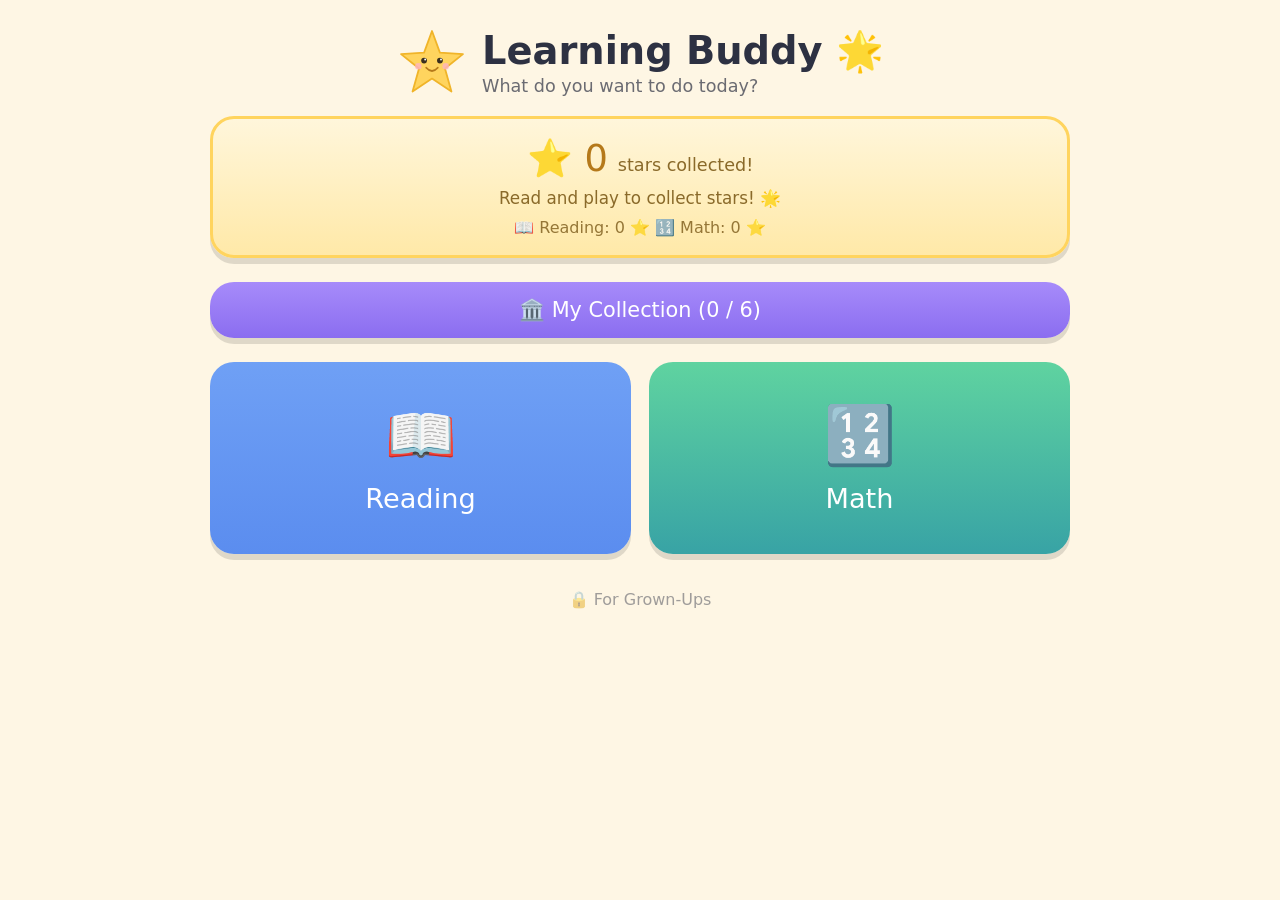
<file: index.html>
<!DOCTYPE html>
<html lang="en">
<head>
  <meta charset="UTF-8" />
  <meta name="viewport" content="width=device-width, initial-scale=1.0, maximum-scale=1.0, user-scalable=no" />
  <meta name="apple-mobile-web-app-capable" content="yes" />
  <meta name="apple-mobile-web-app-status-bar-style" content="default" />
  <meta name="apple-mobile-web-app-title" content="Learning Buddy" />
  <meta name="theme-color" content="#5b8def" />
  <title>Learning Buddy 🌟</title>

  <!-- Installable web app: manifest + home-screen icon -->
  <link rel="manifest" href="manifest.json" />
  <link rel="apple-touch-icon" href="apple-touch-icon.png" />
  <link rel="icon" type="image/png" href="icon-192.png" />

  <link rel="stylesheet" href="styles.css" />
</head>
<body>
  <div id="app">
    <!-- Screens are rendered here by app.js -->
  </div>

  <script src="data.js"></script>
  <script src="math-data.js"></script>
  <script src="app.js"></script>

  <!-- Register the service worker so the app works offline once installed -->
  <script>
    if ("serviceWorker" in navigator) {
      window.addEventListener("load", function () {
        navigator.serviceWorker.register("sw.js").catch(function () {
          /* offline support unavailable (e.g. opened via file://) — app still works */
        });
      });
    }
  </script>
</body>
</html>
</file>
<file: styles.css>
/* Reading Buddy — big, calm, kid-friendly styling */

:root {
  --bg:        #fef6e4;   /* warm cream */
  --card:      #ffffff;
  --ink:       #2d3142;   /* soft near-black */
  --primary:   #5b8def;   /* friendly blue */
  --primary-d: #3f6fd1;
  --green:     #57cc99;
  --green-d:   #38a3a5;
  --yellow:    #ffc94b;
  --pink:      #ff8fab;
  --purple:    #9b8cff;
  --shadow:    0 6px 0 rgba(0,0,0,0.12);
  --radius:    24px;
}

* { box-sizing: border-box; -webkit-tap-highlight-color: transparent; }

html, body {
  margin: 0;
  height: 100%;
  background: var(--bg);
  color: var(--ink);
  font-family: "Comic Sans MS", "Chalkboard SE", "Marker Felt", system-ui, sans-serif;
  -webkit-user-select: none;
  user-select: none;
  overscroll-behavior: none;
}

#app {
  max-width: 900px;
  margin: 0 auto;
  padding: 20px;
  min-height: 100%;
  display: flex;
  flex-direction: column;
}

/* ---------- Top bar ---------- */
.topbar {
  display: flex;
  align-items: center;
  gap: 12px;
  margin-bottom: 18px;
}
.topbar h1 { font-size: 1.6rem; margin: 0; flex: 1; text-align: center; }
.back-btn {
  border: none;
  background: var(--card);
  color: var(--ink);
  font: inherit;
  font-size: 1.2rem;
  padding: 10px 18px;
  border-radius: 999px;
  box-shadow: var(--shadow);
  cursor: pointer;
}
.back-btn:active { transform: translateY(3px); box-shadow: 0 3px 0 rgba(0,0,0,0.12); }
.spacer { width: 64px; }

/* ---------- Home menu ---------- */
.home-title {
  text-align: center;
  font-size: 2.4rem;
  margin: 10px 0 4px;
}
.home-sub { text-align: center; font-size: 1.1rem; opacity: .7; margin-bottom: 24px; }

/* ---------- Star jar (home accomplishments) ---------- */
.stars-banner {
  background: linear-gradient(180deg, #fff6db 0%, #ffe9a8 100%);
  border: 3px solid #ffd45e;
  border-radius: var(--radius);
  box-shadow: var(--shadow);
  padding: 18px 20px;
  margin-bottom: 24px;
  text-align: center;
}
.stars-head {
  display: flex;
  align-items: baseline;
  justify-content: center;
  gap: 10px;
  flex-wrap: wrap;
}
.stars-count { font-size: 2.3rem; color: #b5791a; }
.stars-label { font-size: 1.1rem; color: #8a6a2a; }
.stars-row {
  margin-top: 10px;
  font-size: 1.5rem;
  line-height: 1.5;
  word-break: break-word;
}
.stars-more { font-size: 1.1rem; color: #8a6a2a; vertical-align: middle; }
.stars-empty { margin-top: 8px; color: #8a6a2a; font-size: 1.05rem; }
.stars-sub { margin-top: 10px; font-size: 1rem; color: #8a6a2a; opacity: .9; }

/* Collection button on home */
.collection-btn {
  width: 100%;
  border: none;
  font: inherit;
  font-size: 1.3rem;
  color: #fff;
  background: linear-gradient(180deg, #a78bfa 0%, #8b6df0 100%);
  padding: 16px 20px;
  border-radius: var(--radius);
  box-shadow: var(--shadow);
  cursor: pointer;
  margin-bottom: 24px;
}
.collection-btn:active { transform: translateY(3px); box-shadow: 0 3px 0 rgba(0,0,0,0.12); }

/* Review Tricky Words button (only shows when there are tricky words) */
.tricky-btn {
  width: 100%;
  border: none;
  font: inherit;
  font-size: 1.3rem;
  color: var(--ink);
  background: linear-gradient(180deg, #ffd97a 0%, #ffc94b 100%);
  padding: 16px 20px;
  border-radius: var(--radius);
  box-shadow: var(--shadow);
  cursor: pointer;
  margin: -8px 0 24px;
}
.tricky-btn:active { transform: translateY(3px); box-shadow: 0 3px 0 rgba(0,0,0,0.12); }

/* Collection gallery */
.collection-section { margin-bottom: 22px; }
.collection-heading {
  font-size: 1.25rem;
  margin: 6px 0 12px;
  color: var(--ink);
  opacity: .85;
}
.collection-grid {
  display: grid;
  grid-template-columns: repeat(3, 1fr);
  gap: 16px;
}
.statue-card {
  position: relative;
  background: var(--card);
  border-radius: var(--radius);
  box-shadow: var(--shadow);
  padding: 14px 10px;
  text-align: center;
}
.statue-card.locked { background: #efeae0; }
.statue-art svg { width: 100%; height: auto; display: block; }
.statue-card.locked .statue-art { filter: grayscale(1) brightness(0.55) opacity(0.5); }
.statue-name { font-size: 1.1rem; margin-top: 8px; }
.statue-req  { font-size: 0.95rem; opacity: .7; margin-top: 2px; }
.lock-badge {
  position: absolute;
  top: 50%; left: 50%;
  transform: translate(-50%, -70%);
  font-size: 2.6rem;
}

/* Statue unlock celebration */
.celebrate-overlay {
  position: fixed;
  inset: 0;
  background: rgba(45, 49, 66, 0.55);
  display: grid;
  place-items: center;
  z-index: 50;
  padding: 20px;
}
.celebrate-card {
  background: var(--card);
  border-radius: 28px;
  box-shadow: 0 12px 40px rgba(0,0,0,0.3);
  padding: 24px;
  text-align: center;
  max-width: 340px;
  width: 100%;
  animation: popin 0.4s ease-out;
}
@keyframes popin {
  0%   { transform: scale(.5); opacity: 0; }
  70%  { transform: scale(1.05); opacity: 1; }
  100% { transform: scale(1); opacity: 1; }
}
.celebrate-title { font-size: 1.6rem; margin-bottom: 6px; }
.celebrate-name  { font-size: 1.3rem; margin: 12px 0 18px; }
.statue-art.big svg { width: 200px; max-width: 70%; height: auto; margin: 0 auto; display: block; }

@media (max-width: 600px) {
  .collection-grid { gap: 10px; }
  .statue-name { font-size: 1rem; }
}

/* ---------- Main menu: Reading vs Math ---------- */
.choice-cards {
  display: grid;
  grid-template-columns: repeat(2, 1fr);
  gap: 18px;
}
.big-choice {
  border: none;
  border-radius: var(--radius);
  box-shadow: var(--shadow);
  padding: 40px 16px;
  font: inherit;
  color: #fff;
  cursor: pointer;
  display: flex;
  flex-direction: column;
  align-items: center;
  gap: 14px;
  transition: transform .05s;
}
.big-choice:active { transform: translateY(3px); box-shadow: 0 3px 0 rgba(0,0,0,0.12); }
.big-choice.reading { background: linear-gradient(180deg, #6fa0f5 0%, #5b8def 100%); }
.big-choice.math    { background: linear-gradient(180deg, #5fd3a0 0%, #38a3a5 100%); }
.big-choice .bc-emoji { font-size: 3.6rem; }
.big-choice .bc-label { font-size: 1.7rem; }

/* ---------- Math: difficulty toggle ---------- */
.difficulty {
  display: flex;
  align-items: center;
  justify-content: center;
  gap: 9px;
  flex-wrap: wrap;
  margin-bottom: 22px;
}
.diff-label { font-size: 1.1rem; opacity: .7; margin-right: 2px; }
.diff-btn {
  border: 3px solid #38a3a5;
  background: var(--card);
  color: #2d8f8f;
  font: inherit;
  font-size: 1.3rem;
  width: 48px;
  height: 48px;
  padding: 0;
  border-radius: 50%;
  box-shadow: var(--shadow);
  cursor: pointer;
  display: grid;
  place-items: center;
}
.diff-btn:active { transform: translateY(3px); box-shadow: 0 3px 0 rgba(0,0,0,0.12); }
.diff-btn.on { background: var(--green-d); color: #fff; border-color: var(--green-d); }

.menu {
  display: grid;
  grid-template-columns: repeat(2, 1fr);
  gap: 18px;
}
.menu-card {
  background: var(--card);
  border: none;
  border-radius: var(--radius);
  box-shadow: var(--shadow);
  padding: 28px 16px;
  font: inherit;
  font-size: 1.4rem;
  color: var(--ink);
  cursor: pointer;
  display: flex;
  flex-direction: column;
  align-items: center;
  gap: 10px;
  transition: transform .05s;
}
.menu-card .emoji { font-size: 3rem; }
.menu-card:active { transform: translateY(3px); box-shadow: 0 3px 0 rgba(0,0,0,0.12); }

/* ---------- Level picker ---------- */
.level-list { display: grid; gap: 14px; }
.level-card {
  background: var(--card);
  border: none;
  border-radius: var(--radius);
  box-shadow: var(--shadow);
  padding: 20px 22px;
  font: inherit;
  text-align: left;
  color: var(--ink);
  cursor: pointer;
  display: flex;
  align-items: center;
  gap: 16px;
}
.level-card:active { transform: translateY(3px); box-shadow: 0 3px 0 rgba(0,0,0,0.12); }
.level-num {
  background: var(--purple);
  color: #fff;
  width: 48px; height: 48px;
  border-radius: 50%;
  display: grid; place-items: center;
  font-size: 1.4rem;
  flex-shrink: 0;
}
.level-card .meta { flex: 1; }
.level-card .meta b { font-size: 1.3rem; }
.level-card .meta span { display: block; opacity: .65; font-size: 1rem; }
.level-card .star { font-size: 1.6rem; }

/* ---------- Activity stage (shared) ---------- */
.stage {
  flex: 1;
  display: flex;
  flex-direction: column;
  align-items: center;
  justify-content: center;
  gap: 26px;
  text-align: center;
}
.prompt { font-size: 1.2rem; opacity: .7; }

/* The big word/letter card */
.bigcard {
  background: var(--card);
  border-radius: 32px;
  box-shadow: var(--shadow);
  padding: 40px 50px;
  min-width: 260px;
}
.bigword {
  font-size: 5.5rem;
  letter-spacing: 4px;
  display: flex;
  gap: 6px;
  justify-content: center;
  flex-wrap: wrap;
}
.bigword .ltr {
  padding: 4px 10px;
  border-radius: 16px;
  cursor: pointer;
  transition: transform .08s, background .15s;
}
.bigword .ltr.lit { background: var(--yellow); transform: translateY(-8px) scale(1.1); }
/* vowels get a subtle color cue */
.bigword .ltr.vowel { color: var(--pink); }

.keyword-line { font-size: 1.8rem; }
.keyword-line .emoji { font-size: 2.4rem; vertical-align: middle; }

/* Stories: picker list */
.story-list { display: grid; gap: 14px; }
.story-card {
  display: flex;
  align-items: center;
  gap: 18px;
  background: var(--card);
  border: none;
  border-radius: var(--radius);
  box-shadow: var(--shadow);
  padding: 18px 22px;
  font: inherit;
  color: var(--ink);
  text-align: left;
  cursor: pointer;
}
.story-card:active { transform: translateY(3px); box-shadow: 0 3px 0 rgba(0,0,0,0.12); }
.story-card-pic { font-size: 2.8rem; }
.story-card-title { font-size: 1.4rem; }

/* Stories: page reader */
.story-pic { font-size: 4.5rem; line-height: 1.1; margin-bottom: 8px; }
.story-cover { padding: 32px 40px; }
.story-cover-pic { font-size: 5.5rem; }
.story-title { font-size: 2rem; margin-top: 8px; }
.story-text { font-size: 2rem; max-width: 13em; line-height: 1.35; }

/* Decodable sentence (smaller than a single big word) */
.sentence {
  font-size: 2.4rem;
  line-height: 1.4;
  max-width: 9em;
}

/* Buttons */
.btn-row { display: flex; gap: 14px; flex-wrap: wrap; justify-content: center; }
.btn {
  border: none;
  font: inherit;
  font-size: 1.3rem;
  padding: 16px 26px;
  border-radius: 999px;
  box-shadow: var(--shadow);
  cursor: pointer;
  color: #fff;
}
.btn:active { transform: translateY(3px); box-shadow: 0 3px 0 rgba(0,0,0,0.12); }
.btn.blue   { background: var(--primary); }
.btn.green  { background: var(--green-d); }
.btn.pink   { background: var(--pink); }
.btn.yellow { background: var(--yellow); color: var(--ink); }
.btn.ghost  { background: var(--card); color: var(--ink); }

.hear-btn {
  background: var(--card);
  color: var(--ink);
  border: none;
  font: inherit;
  font-size: 1.2rem;
  padding: 14px 22px;
  border-radius: 999px;
  box-shadow: var(--shadow);
  cursor: pointer;
}
.hear-btn:active { transform: translateY(3px); box-shadow: 0 3px 0 rgba(0,0,0,0.12); }

/* Progress dots */
.progress {
  font-size: 1.1rem;
  opacity: .7;
}

/* Celebration */
.cheer {
  position: fixed;
  inset: 0;
  display: grid;
  place-items: center;
  font-size: 6rem;
  pointer-events: none;
  animation: pop .8s ease-out forwards;
}
@keyframes pop {
  0%   { transform: scale(.3); opacity: 0; }
  40%  { transform: scale(1.2); opacity: 1; }
  100% { transform: scale(1);   opacity: 0; }
}

/* ---------- Math activities ---------- */
.mathcard { padding: 26px 30px; }

/* Rows of countable objects */
.objrow {
  display: flex;
  flex-wrap: wrap;
  justify-content: center;
  gap: 6px 10px;
  max-width: 9em;
  font-size: 2.6rem;
  line-height: 1.1;
}
.obj { position: relative; display: inline-block; }
.obj.crossed { opacity: .4; }
.obj.crossed::after {
  content: "✖";
  position: absolute;
  inset: 0;
  display: grid;
  place-items: center;
  color: #e23b5a;
  font-size: .9em;
  font-weight: bold;
}

/* Number sentence under a picture (e.g. 3 + 2 = ?) */
.mathsentence {
  font-size: 2.4rem;
  letter-spacing: 2px;
  color: var(--ink);
}

/* Adding / subtracting layout */
.addsub {
  display: flex;
  align-items: center;
  justify-content: center;
  gap: 16px;
  flex-wrap: wrap;
}
.addsub .op { font-size: 3rem; color: var(--green-d); }

/* Number bond diagram */
.bond svg { width: 220px; max-width: 70vw; height: auto; display: block; }

/* Which is more? */
.compare {
  display: flex;
  align-items: center;
  justify-content: center;
  gap: 14px;
  flex-wrap: wrap;
}
.compare-side {
  display: flex;
  flex-direction: column;
  align-items: center;
  gap: 8px;
}
.compare-num { font-size: 2rem; font-weight: bold; }
.compare-vs { font-size: 1.4rem; opacity: .6; }

/* What comes next? — sequence of cards */
.seqrow {
  display: flex;
  align-items: center;
  justify-content: center;
  gap: 10px;
  flex-wrap: wrap;
}
.seq-card {
  background: #eaf0ff;
  border: 3px solid #9bb8f0;
  border-radius: 16px;
  min-width: 56px;
  padding: 14px 10px;
  font-size: 2.2rem;
  color: var(--ink);
}
.seq-card.seq-q { background: #ffe9a8; border-color: #f0b429; }

/* Answer choice buttons (shared by all math activities) */
.choice-row {
  display: flex;
  gap: 14px;
  flex-wrap: wrap;
  justify-content: center;
}
.choice-btn {
  border: none;
  font: inherit;
  font-size: 2rem;
  min-width: 88px;
  padding: 18px 24px;
  border-radius: 20px;
  background: var(--card);
  color: var(--ink);
  box-shadow: var(--shadow);
  cursor: pointer;
  transition: transform .05s;
}
.choice-btn:active { transform: translateY(3px); box-shadow: 0 3px 0 rgba(0,0,0,0.12); }
.choice-btn.right { background: var(--green-d); color: #fff; }
.choice-btn.wrong { background: var(--pink); color: #fff; opacity: .55; }

/* Done screen */
.done { text-align: center; }
.done .big { font-size: 4rem; }

/* ---------- Buddy mascot ---------- */
.buddy svg { width: 100%; height: auto; display: block; }
.home-hello {
  display: flex;
  align-items: center;
  gap: 14px;
  justify-content: center;
  margin: 6px 0 18px;
}
.buddy.hello { width: 72px; flex-shrink: 0; animation: buddy-wave 2.4s ease-in-out infinite; transform-origin: 50% 90%; }
@keyframes buddy-wave {
  0%, 88%, 100% { transform: rotate(0deg); }
  92% { transform: rotate(-9deg); }
  96% { transform: rotate(9deg); }
}
.home-hello .home-title { text-align: left; margin: 0; }
.home-hello .home-sub { text-align: left; margin: 2px 0 0; }
.buddy.done-buddy { width: 96px; margin: 0 auto 4px; animation: popin .4s ease-out; }
.buddy.ask-buddy { width: 70px; margin: 0 auto; }

/* Cheer overlay now carries the buddy */
.cheer { flex-direction: column; gap: 0; }
.cheer-buddy { width: 130px; animation: pop .9s ease-out forwards; }
.cheer-emoji { font-size: 3.4rem; margin-top: -10px; animation: pop .9s ease-out forwards; }

/* ---------- Grown-ups button ---------- */
.grownup-btn {
  margin: 26px auto 0;
  border: none;
  background: transparent;
  color: var(--ink);
  opacity: .45;
  font: inherit;
  font-size: 1rem;
  padding: 10px 16px;
  cursor: pointer;
}
.grownup-btn:active { opacity: .8; }

/* ---------- Build a Word ---------- */
.build-card { padding: 28px 30px; }
.build-slots {
  display: flex;
  gap: 10px;
  justify-content: center;
  flex-wrap: wrap;
}
.build-slot {
  width: 60px; height: 76px;
  border-bottom: 6px solid #cdd8f2;
  display: grid;
  place-items: center;
  font-size: 3.4rem;
  color: var(--ink);
}
.build-slot.filled { border-bottom-color: var(--green); }
.tile-tray {
  display: flex;
  gap: 12px;
  flex-wrap: wrap;
  justify-content: center;
}
.tile {
  border: none;
  font: inherit;
  font-size: 2.6rem;
  width: 70px; height: 70px;
  border-radius: 18px;
  background: var(--card);
  color: var(--ink);
  box-shadow: var(--shadow);
  cursor: pointer;
}
.tile.vowel { color: var(--pink); }
.tile:active { transform: translateY(3px); box-shadow: 0 3px 0 rgba(0,0,0,0.12); }
.tile.used { visibility: hidden; }
.shake { animation: shake .4s; }
@keyframes shake {
  0%, 100% { transform: translateX(0); }
  20%, 60% { transform: translateX(-7px); }
  40%, 80% { transform: translateX(7px); }
}

/* ---------- Story comprehension question ---------- */
.story-question { font-size: 1.9rem; line-height: 1.35; max-width: 11em; }
.story-answers { flex-direction: column; align-items: stretch; }
.story-answers .btn { width: 100%; }
.btn.right { background: var(--green); }

/* ---------- Parent area ---------- */
.parent-stats {
  display: grid;
  grid-template-columns: repeat(3, 1fr);
  gap: 12px;
  margin-bottom: 22px;
}
.pstat {
  background: var(--card);
  border-radius: var(--radius);
  box-shadow: var(--shadow);
  padding: 16px 8px;
  text-align: center;
}
.pstat b { display: block; font-size: 1.9rem; color: var(--primary-d); }
.pstat span { font-size: .9rem; opacity: .7; }

.parent-table {
  background: var(--card);
  border-radius: var(--radius);
  box-shadow: var(--shadow);
  padding: 8px 10px;
  margin-bottom: 8px;
}
.ptr {
  display: grid;
  grid-template-columns: 2.4fr repeat(5, 1fr);
  align-items: center;
  gap: 4px;
  padding: 9px 6px;
  border-bottom: 1px solid #f0ece2;
  font-size: 1.15rem;
  text-align: center;
}
.ptr:last-child { border-bottom: none; }
.ptr.phead { font-size: 1.1rem; opacity: .65; }
.ptr .pname { text-align: left; font-size: 1rem; }

.tricky-chips { display: flex; flex-wrap: wrap; gap: 8px; }
.tchip {
  background: var(--card);
  border: 2px solid #ffd45e;
  border-radius: 999px;
  padding: 6px 14px;
  font-size: 1.1rem;
  box-shadow: var(--shadow);
}

/* ---------- Record sounds ---------- */
.sound-list { display: grid; gap: 10px; }
.sound-row {
  display: flex;
  align-items: center;
  gap: 10px;
  background: var(--card);
  border-radius: var(--radius);
  box-shadow: var(--shadow);
  padding: 12px 16px;
}
.sound-row.has { border: 2px solid var(--green); }
.sound-g { font-size: 1.8rem; font-weight: bold; width: 2em; }
.sound-kw { flex: 1; opacity: .75; }
.rec-btn {
  border: none;
  font: inherit;
  font-size: 1.05rem;
  padding: 10px 16px;
  border-radius: 999px;
  background: var(--pink);
  color: #fff;
  box-shadow: var(--shadow);
  cursor: pointer;
}
.rec-btn.recording { background: #e23b5a; animation: pulse 1s ease-in-out infinite; }
@keyframes pulse { 50% { opacity: .55; } }
.hear-btn.small { font-size: 1.1rem; padding: 10px 14px; }

/* ---------- Show the Number (ten-frame) ---------- */
.show-number { font-size: 5rem; color: var(--primary-d); }
.tenframes { display: flex; flex-direction: column; gap: 12px; align-items: center; }
.tenframe {
  display: grid;
  grid-template-columns: repeat(5, 1fr);
  grid-auto-rows: 1fr;
  gap: 0;
  border: 3px solid #9bb8f0;
  border-radius: 12px;
  overflow: hidden;
  background: #eaf0ff;
}
.frame-cell {
  width: 56px; height: 56px;
  border: 1px solid #9bb8f0;
  background: transparent;
  font: inherit;
  font-size: 1.9rem;
  cursor: pointer;
  display: grid;
  place-items: center;
  padding: 0;
}
.frame-cell.on { background: #fff6db; }
.frame-cell:active { background: #ffe9a8; }
.frame-count { font-size: 1.2rem; opacity: .8; }

/* ---------- Story Problems ---------- */
.wordproblem-pic { font-size: 3.6rem; line-height: 1; }
.mathcard.wordproblem-pic { }

/* ---------- Parent: math rows ---------- */
.mrow {
  display: flex;
  justify-content: space-between;
  align-items: center;
  padding: 11px 8px;
  border-bottom: 1px solid #f0ece2;
  font-size: 1.1rem;
}
.mrow:last-child { border-bottom: none; }
.mrow-val { opacity: .8; }

@media (max-width: 600px) {
  .bigword { font-size: 4rem; }
  .menu-card { font-size: 1.2rem; }
  .tile { width: 60px; height: 60px; font-size: 2.2rem; }
  .build-slot { width: 50px; height: 64px; font-size: 2.8rem; }
  .frame-cell { width: 46px; height: 46px; font-size: 1.5rem; }
}
</file>
